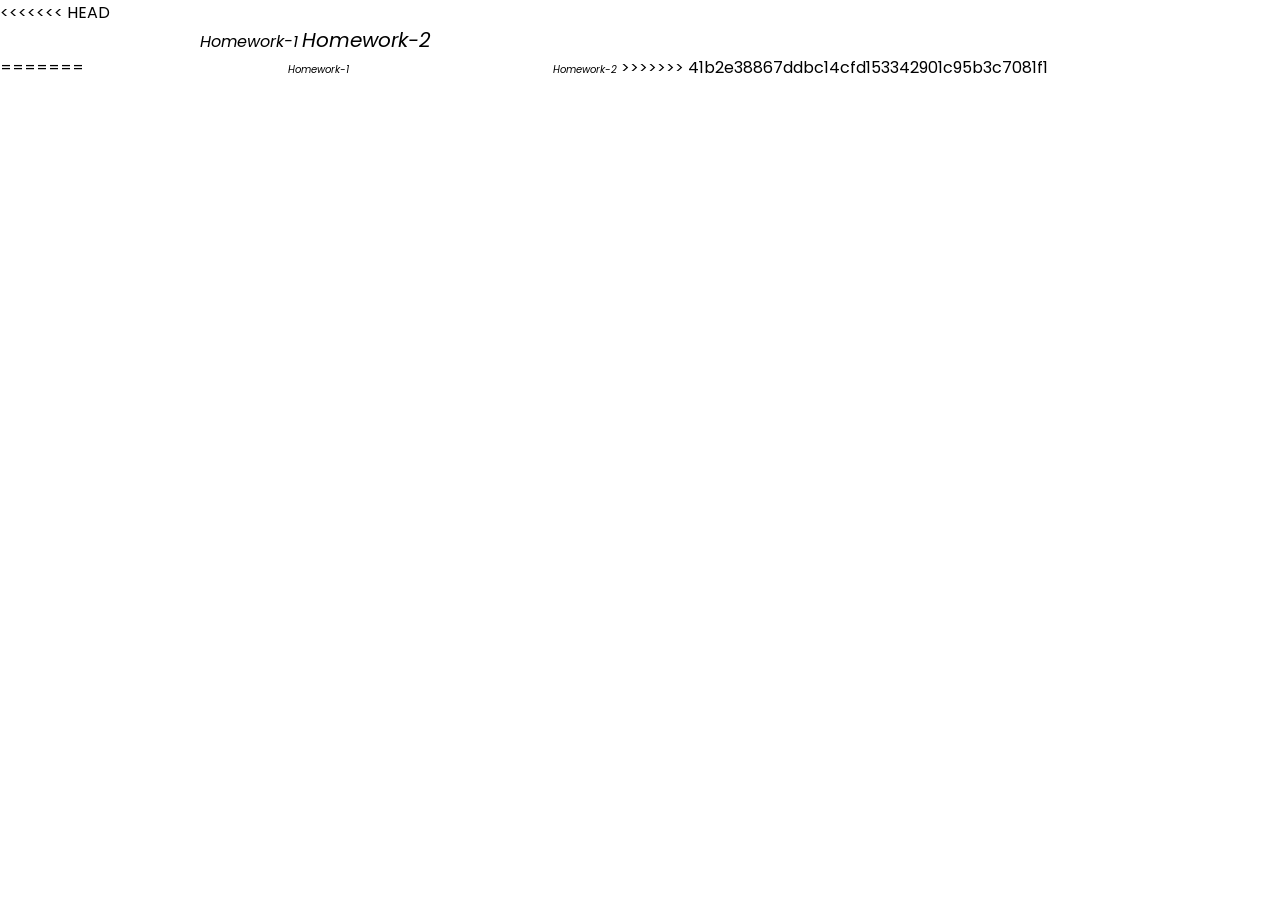
<file: index.html>
<!DOCTYPE html>
<html lang="en">
<head>
    <meta charset="UTF-8">
    <meta name="viewport" content="width=device-width, initial-scale=1.0">
    <title>Document</title>
    <link rel="stylesheet" href="/css/main.css">
    <link rel="preconnect" href="https://fonts.googleapis.com">
<link rel="preconnect" href="https://fonts.gstatic.com" crossorigin>
<link href="https://fonts.googleapis.com/css2?family=Barlow:ital,wght@0,100;0,200;0,300;0,400;0,500;0,600;0,700;0,800;0,900;1,100;1,200;1,300;1,400;1,500;1,600;1,700;1,800;1,900&family=Noto+Color+Emoji&family=Oswald:wght@200..700&family=Poppins:ital,wght@0,100;0,200;0,300;0,400;0,500;0,600;0,700;0,800;0,900;1,100;1,200;1,300;1,400;1,500;1,600;1,700;1,800;1,900&family=Roboto:ital,wght@0,100..900;1,100..900&display=swap" rel="stylesheet">
</head>
<body>

<<<<<<< HEAD
  <div class="a-content">
    <a href="/index-homework.html" class="sayt" style="text-decoration: none; color: inherit; font-size: inherit;">Homework-1</a> 
    <a href="/homework.html" style="text-decoration: none; color: inherit">Homework-2</a>
    </div>
=======
    <a href="/index-homework.html" class="sayt">Homework-1</a> 


  
    <a href="/homework.html" class="sayt">Homework-2</a>
>>>>>>> 41b2e38867ddbc14cfd153342901c95b3c7081f1
</body>

</html>
</file>
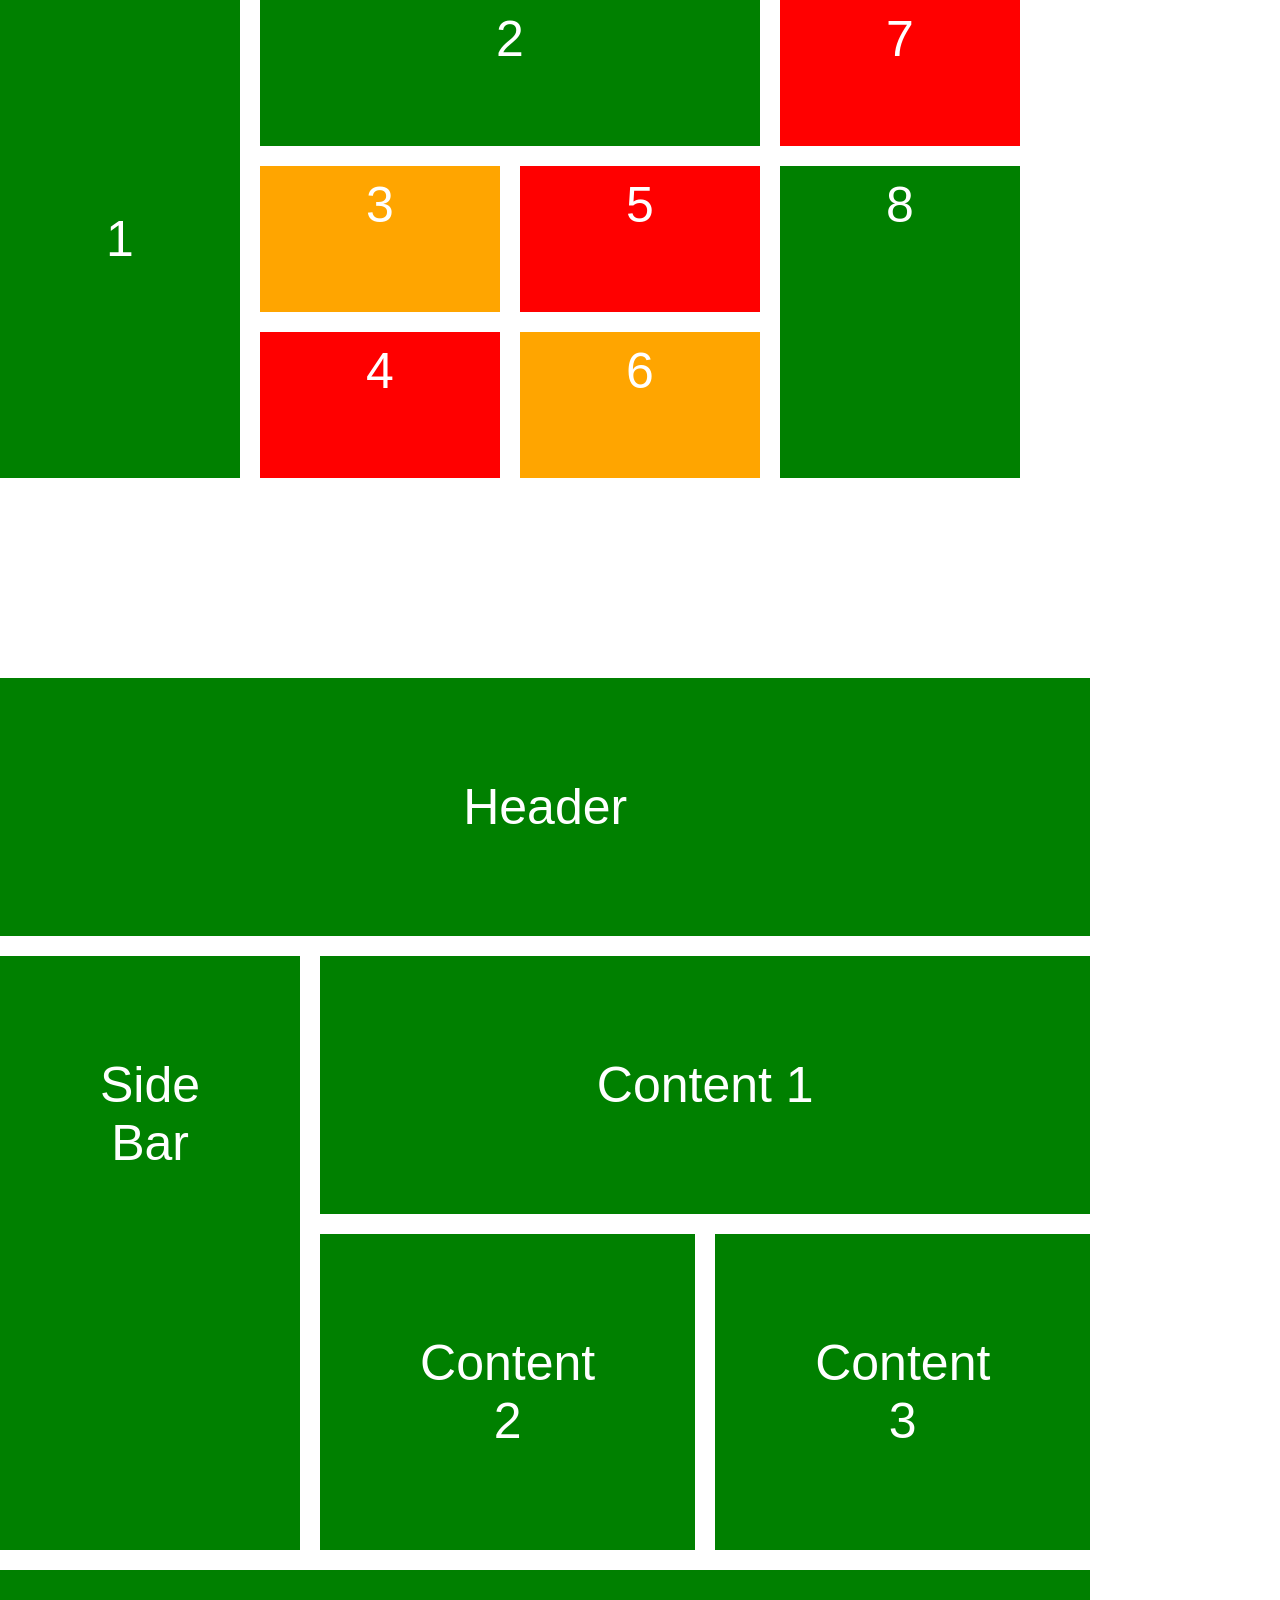
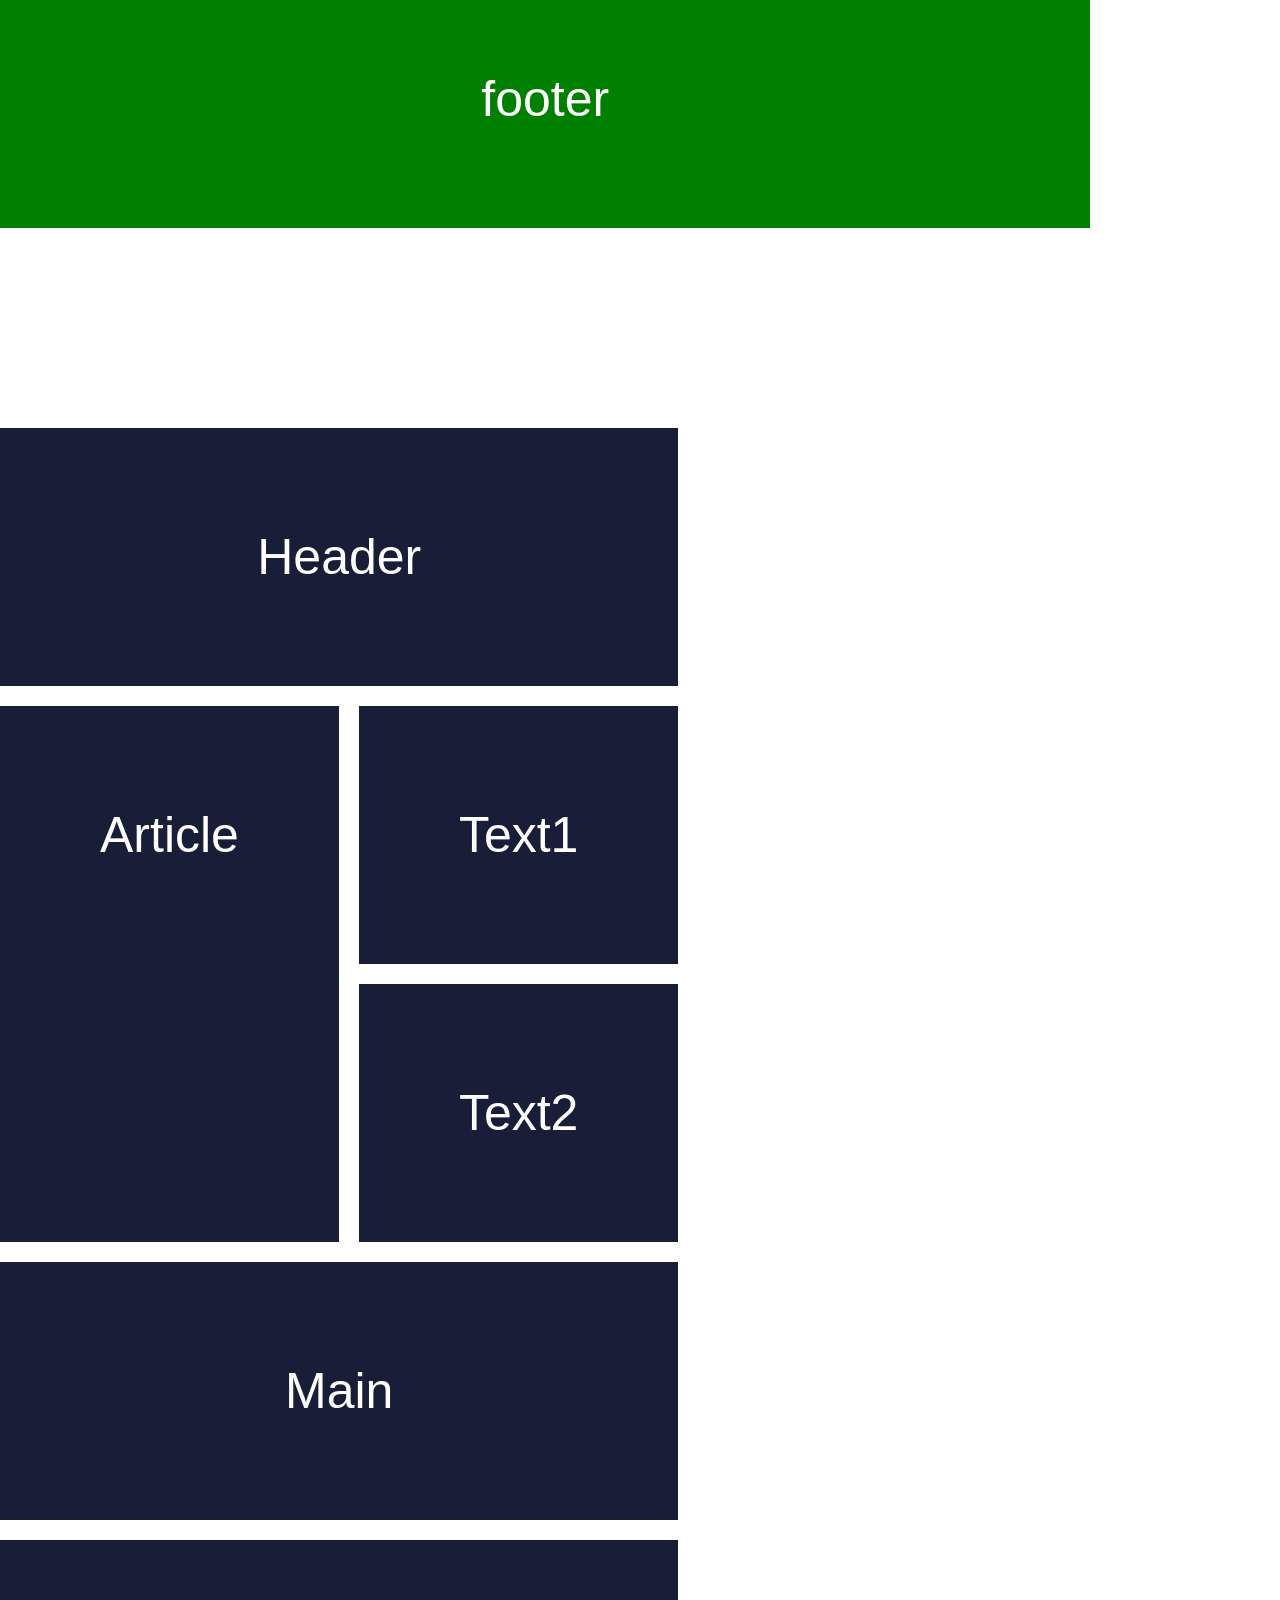
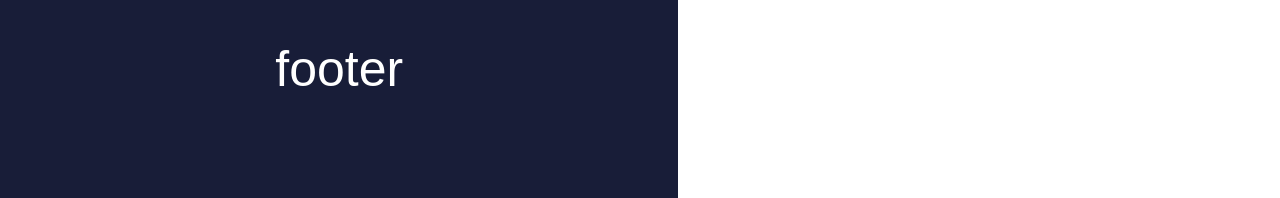
<file: index-homework.html>
<!DOCTYPE html>
<html lang="en">

<head>
    <meta charset="UTF-8">
    <meta name="viewport" content="width=device-width, initial-scale=1.0">
    <title>grid</title>
    <link rel="stylesheet" href="/css/main.css">
</head>

<body>
    <div class="df">
    <ul>
        <li class="box-1">1</li>
        <li class="box-2">2</li>
        <li class="box-3">3</li>
        <li class="box-4">4</li>
        <li class="box-5">5</li>
        <li class="box-6">6</li>
        <li class="box-7">7</li>
        <li class="box-8">8</li>

    </ul>


    <ul style="margin-top: 200px;">
        <li class="box-9">Header</li>
        <li class="box-10">Side Bar</li>
        <li class="box-11">Content 1</li>
        <li class="box-12">Content 2</li>
        <li class="box-13">Content 3</li>
        <li class="box-14">footer</li>
    </ul>
    <ul style="margin-top: 200px;;">
        <li class="box-15">Header</li>
        <li class="box-16">Article</li>
        <li class="box-17">Text1</li>
        <li class="box-18">Text2</li>
        <li class="box-19">Main</li>
        <li class="box-20">footer</li>
       
    </ul>
</div>
</body>

</html>
</file>
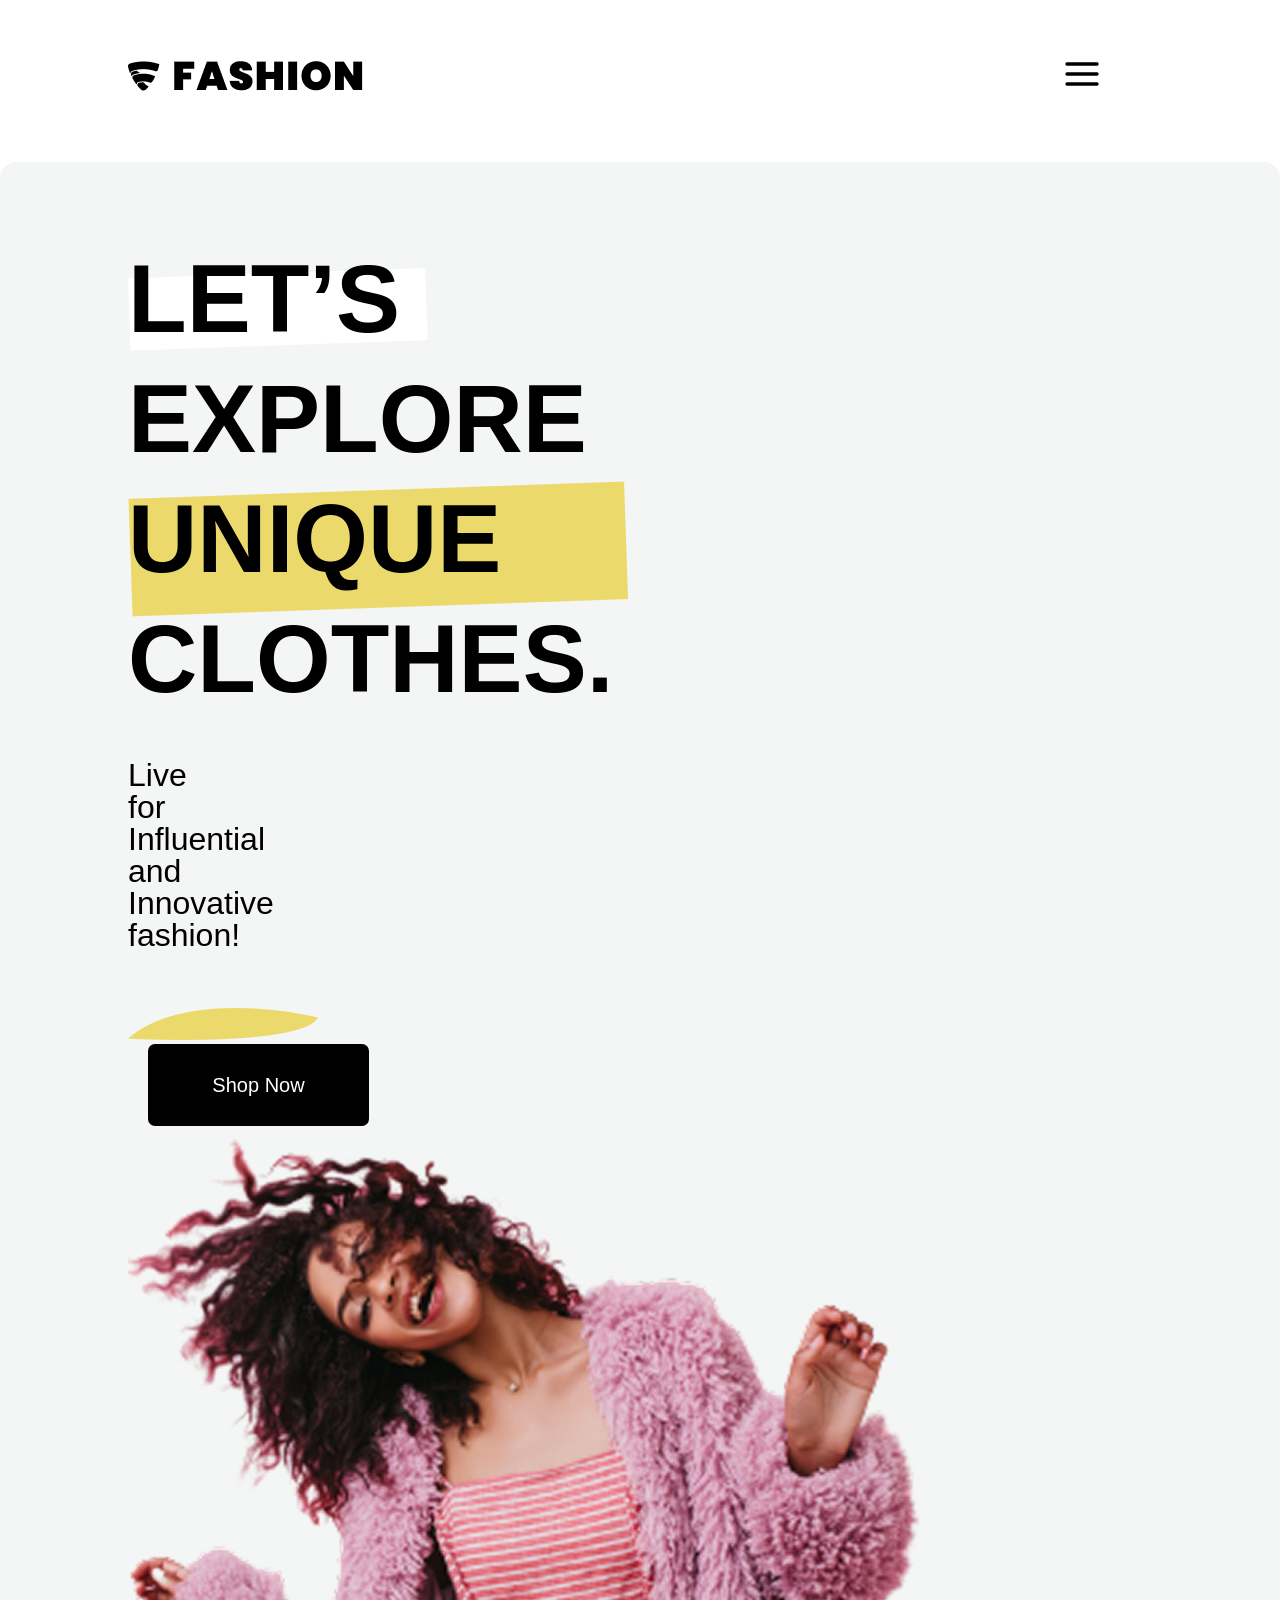
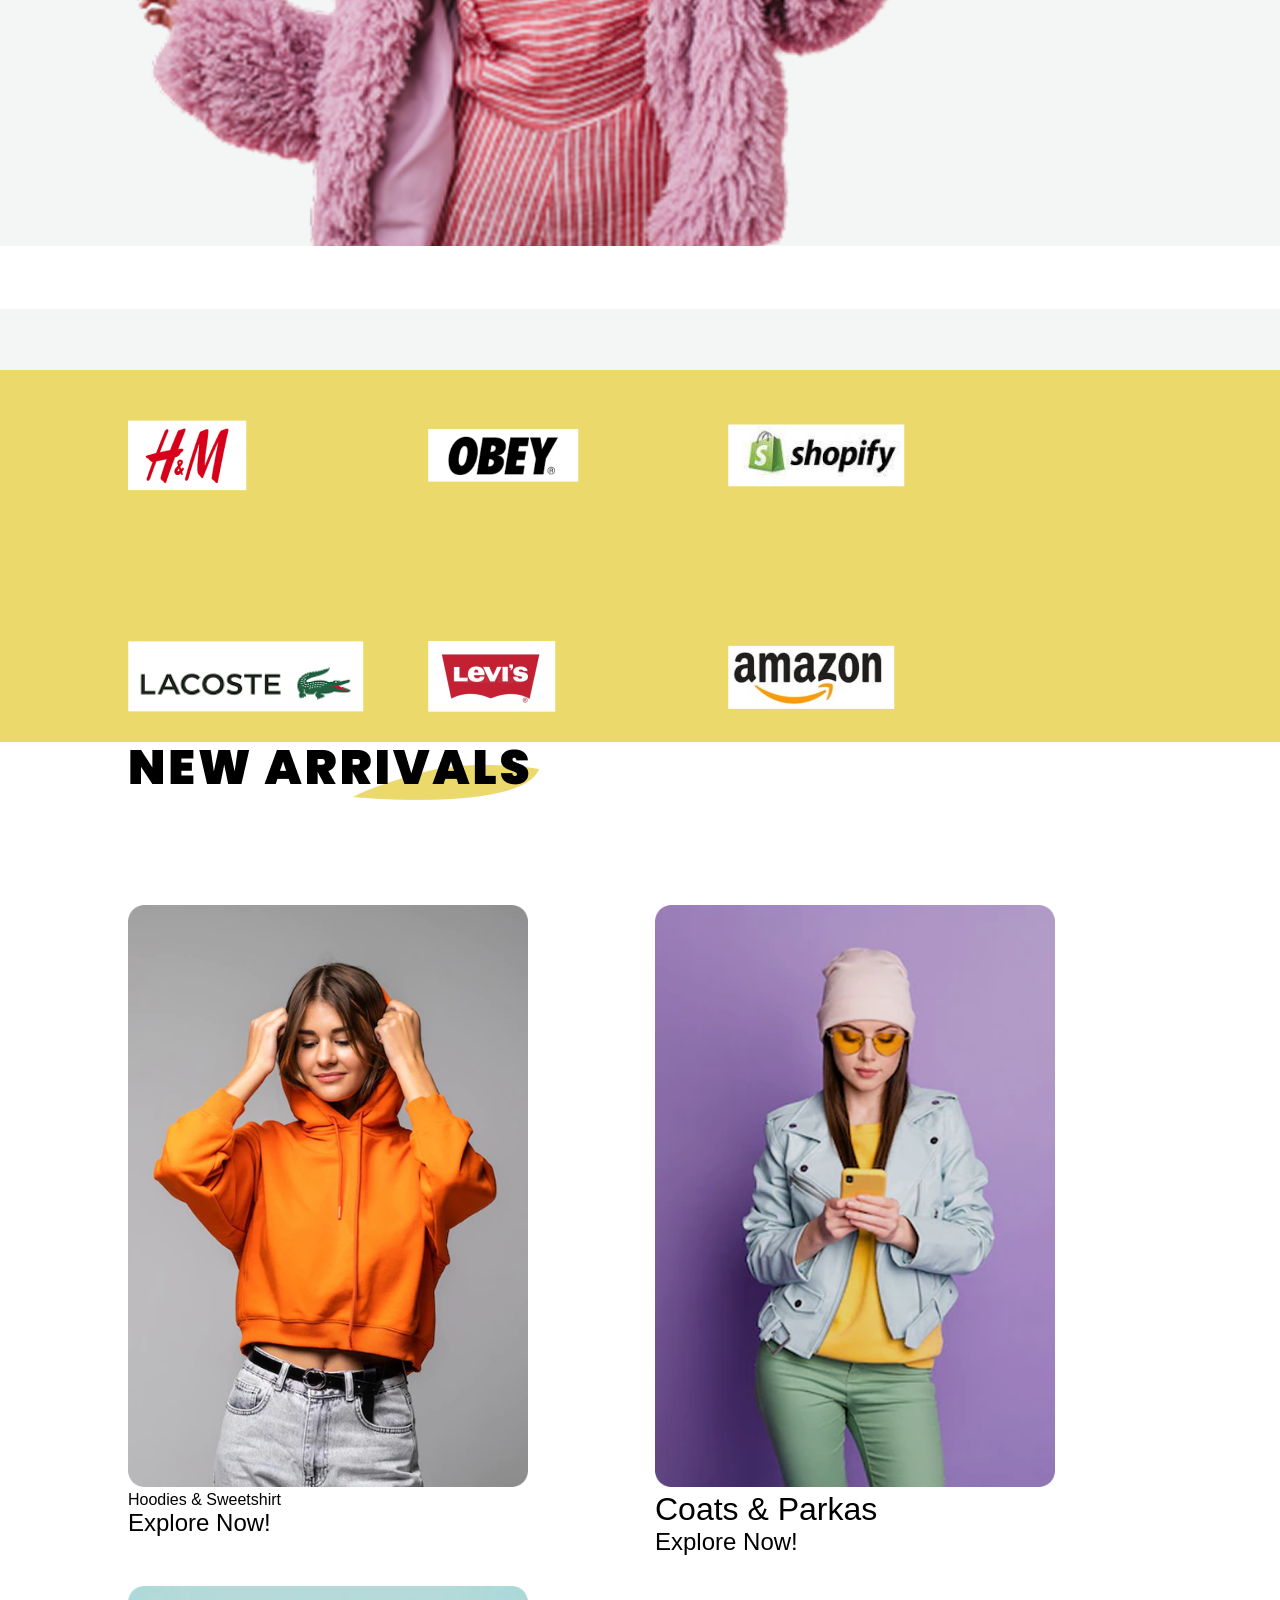
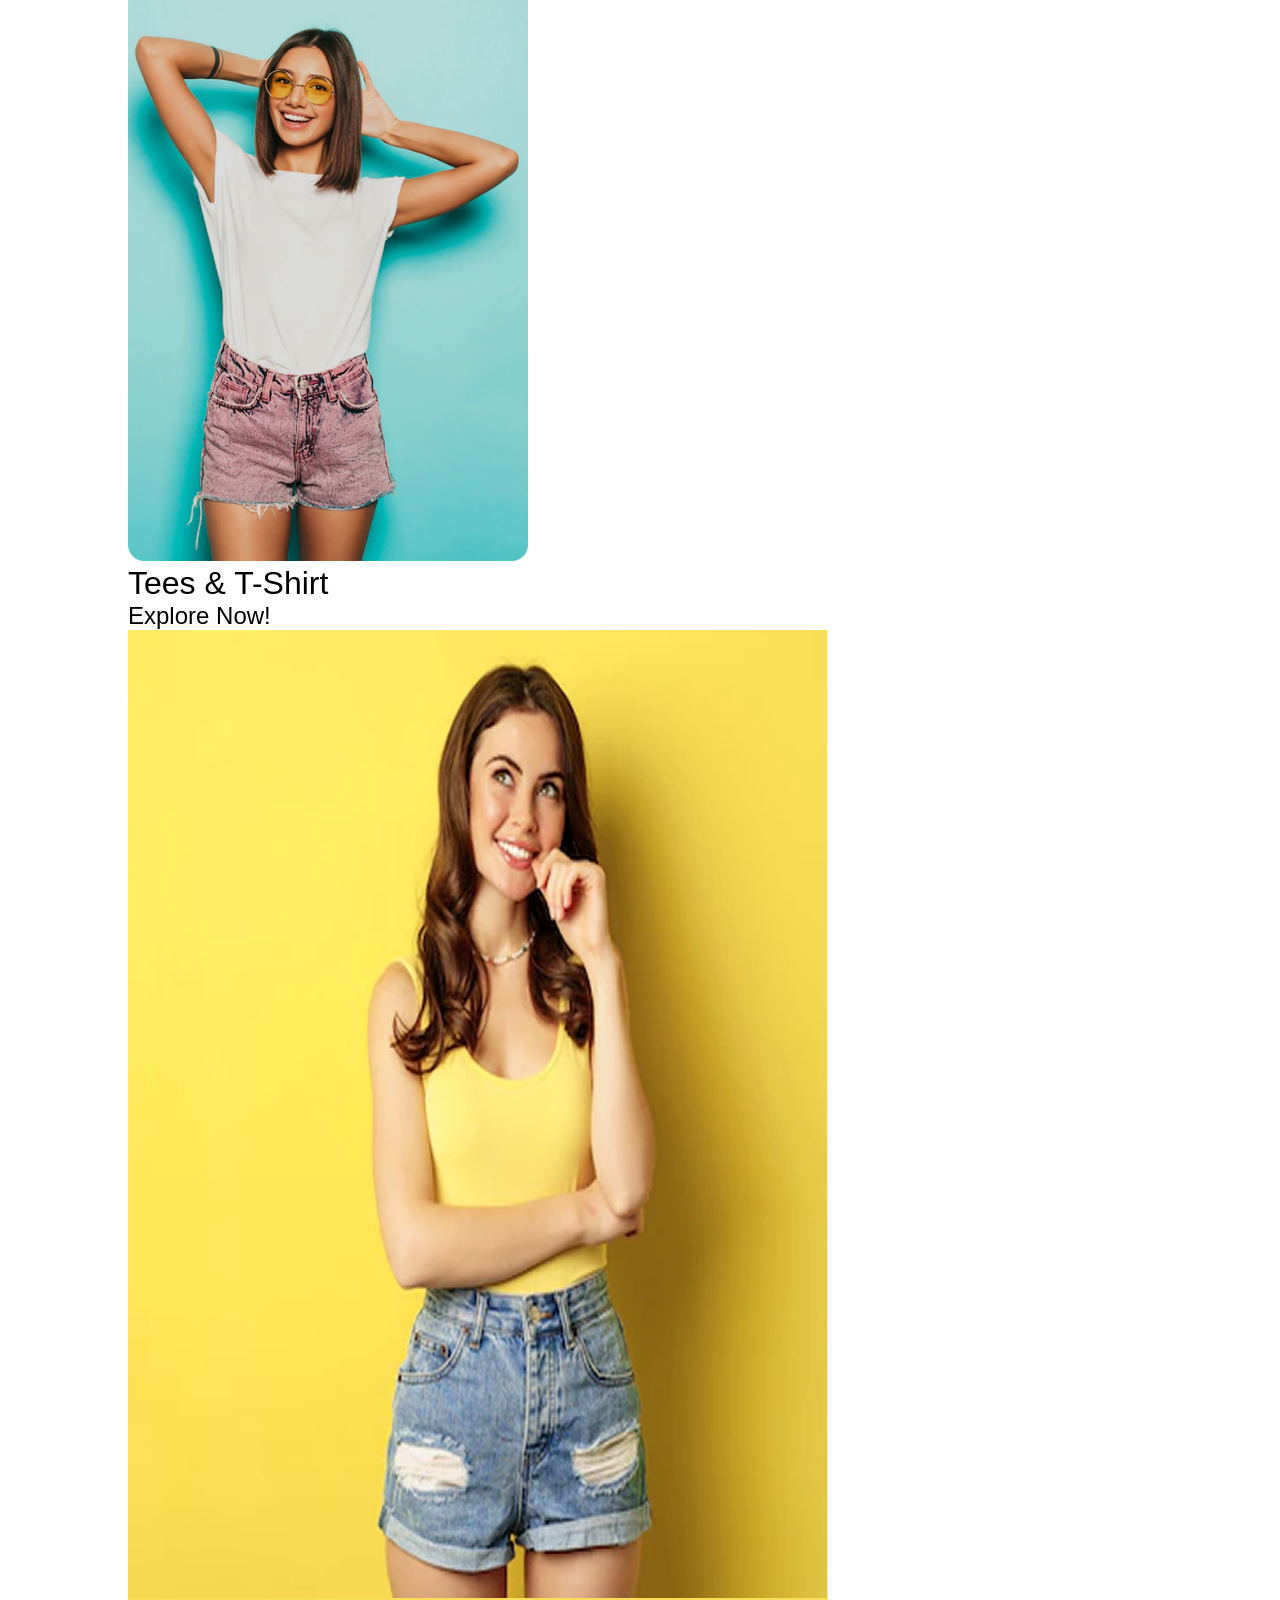
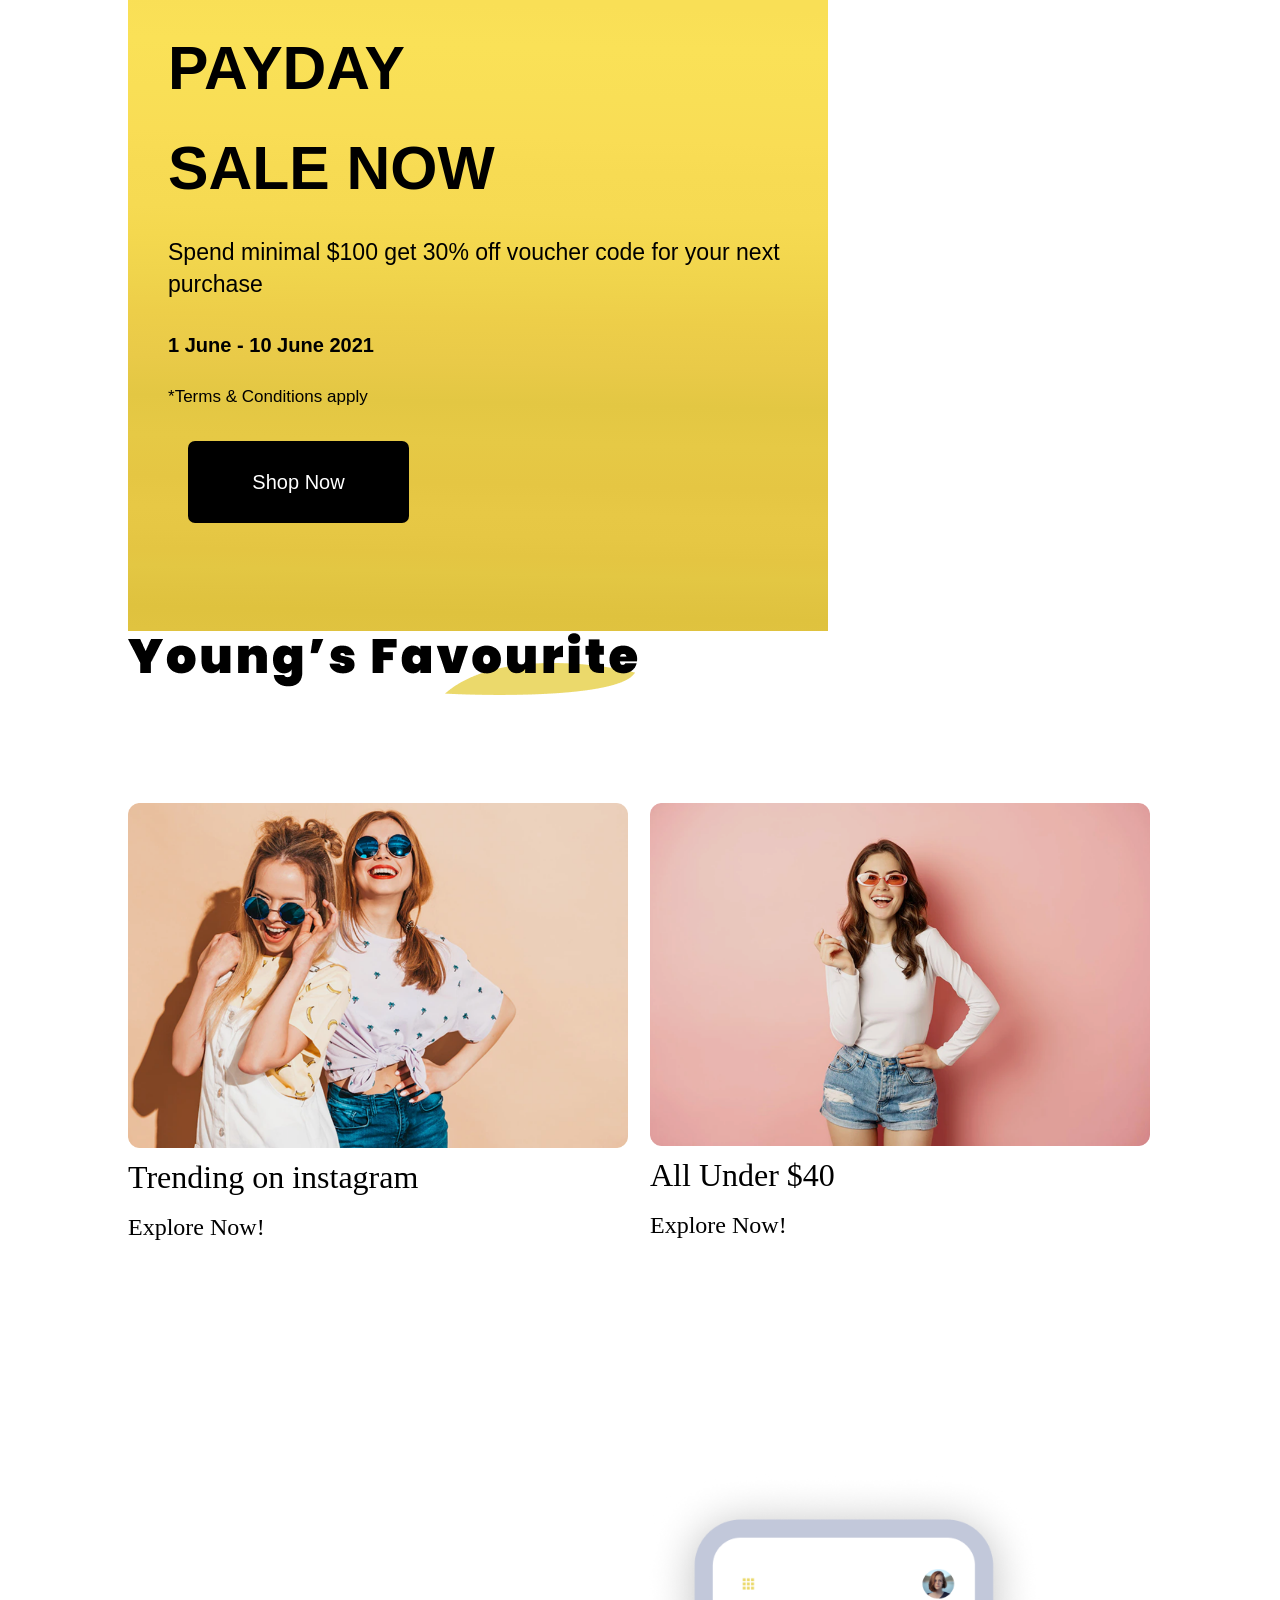
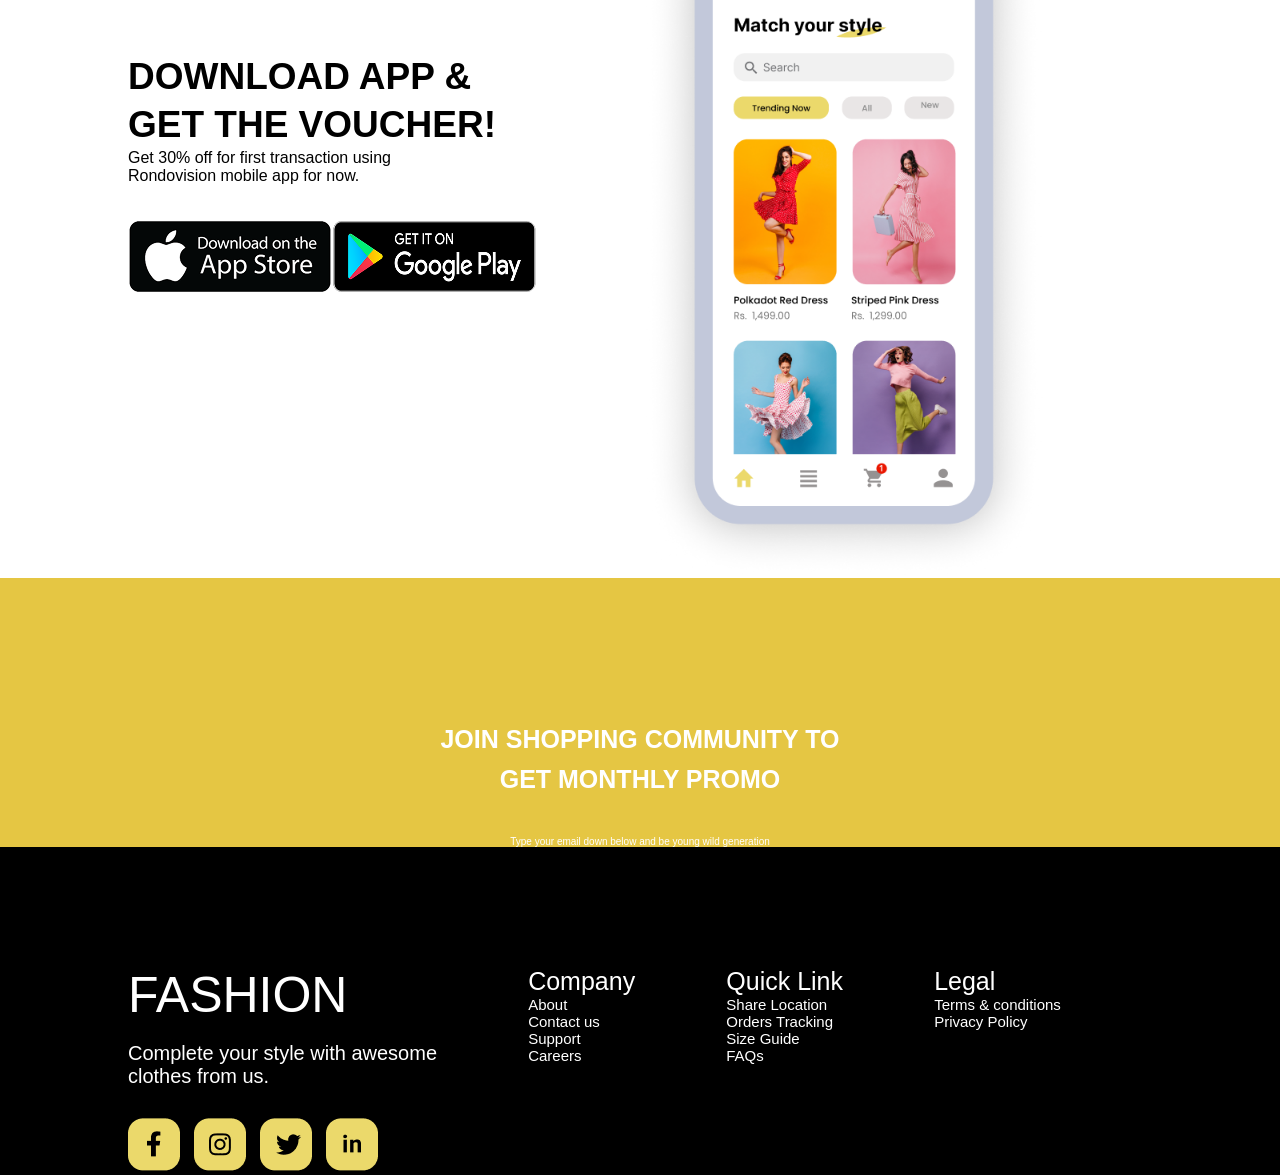
<file: html/homework.html>
<!DOCTYPE html>
<html lang="en">

<head>
    <meta charset="UTF-8">
    <meta name="viewport" content="width=device-width, initial-scale=1.0">
    <title>Document</title>
    <link rel="stylesheet" href="/css/main.css">
</head>

<body>
    <header>
        <div class="container">
            <div class="display">
                <img src="/images/Frame 57.png" alt="" >
                <nav>
                    <ul class="none" style="display: flex; gap: 20px; color: black;">
                        <li><button class="li-1" style="color: black; display: none;">CATALOGUE</button></li>
                        <li><button class="li-2" style="color: black; display: none;">FASHION</button></li>
                        <li><button class="li-3" style="color: black; display: none;">FAVOURITE</button></li>
                        <li><button class="li-4" style="color: black; display: none;">LIFESTYLE</button></li>
                    </ul>
                </nav>
                <button class="btn">SIGN UP</button>
                <div class="menu">
                    <img src="/images/menu (3).svg" alt="Menu Icon" width="40" height="40" class="grid">

                    <div class="menu-content">
                        <div class="menu-item">
                            <a href="#">Home</a>
                            <a href="#" class="poa">About</a>
                            <a href="#" class="pot">Contact</a>
                            <a href="#" class="pot-1">Sign Up</a>

                        </div>
                    </div>
                </div>
            </div>
        </div>
    </header>
    <main>
        <section class="hero">
            <div class="container">
                <div class="card">
                    <div class="text">
                        <p class="fz">LET’S <br>
                            EXPLORE <br>
                            UNIQUE <br>
                            CLOTHES.</p>
                            <p class="small">Live for Influential and Innovative fashion!</p>
                            <div class="Rectangle">
                                <img src="/images/Rectangle 6.png" alt="" class="rel">
                                <img src="/images/Rectangle 3.png" alt="" class="white">
                            </div>
                            <img src="/images/Vector 9.png" alt="" style="padding-top: 57px;">
                            <button class="btn-shop">Shop Now</button>
                           
                    </div>
                     <img src="/images/fun-girl.png" alt="" class="img">
                    </div>

                </div>
                <div class="block"></div>
                <div class="start"><div class="container">
                    <div class="end">
                        <img src="/images/Rectangle 36.png" alt="" class="end-1">
                        <img src="/images/Rectangle 44.png" alt="" class="end-2">
                        <img src="/images/Rectangle 38.png" alt="" class="end-3">
                        <img src="/images/Rectangle 45.png" alt="" class="end-4">
                        <img src="/images/Rectangle 43.png" alt="" class="end-5">
                        <img src="/images/Rectangle 41.png" alt="" class="end-6">
                    </div>
                </div></div>
        </section>
        <section class="middle">
            <div class="container">
                <div class="pop">
                    <img src="/images/Group 78.png" alt="" class="m">
                    <div class="flex">
                        <div class="en-1">
                        <img src="/images/Rectangle 20.png" alt="" class="en" width="400"><p class="f">Hoodies & Sweetshirt</p><span style="font-size: 24px;">Explore Now!</span>
                            </div>
                            <div class="en-2">
                        <img src="/images/Rectangle 21.png" alt="" class="en" width="400"><p style="font-size: 32px;">Coats & Parkas</p><span style="font-size: 24px;">Explore Now!</span>
                        </div>
                        <div class="en-3">
                        <img src="/images/Rectangle 22.png" alt="" class="en" width="400"><p style="font-size: 32px;">Tees & T-Shirt</p><span style="font-size: 24px;">Explore Now!</span>
                        </div>
                    </div>
                </div>
            </div>
        </section>
        <section class="junior">
            <div class="container">
                <div class="grids">
                    <img src="/images/image 12.png" alt="" class="grid-1">
                    <div class="new">
                        <p class="p">PAYDAY <br> SALE  NOW</p><br>
                        <p class="Shop">Spend minimal $100 get 30% off
voucher code for your next purchase</p><br>
<span class="p-2">1 June - 10 June 2021</span><br>
<p class="span-1">*Terms & Conditions apply</p><br>
<button class="btn-shop">Shop Now</button><br><br><br><br><br><br><br>
                    </div>
                </div>
            </div>
        </section>
        <section class="fashion">
            <div class="container">
                <img src="/images/Group 82.png" alt="" class="med">
                <div class="booked">
                    <div class="text">
                        <img src="/images/Rectangle 50.png" alt="" class="meta" width="500"><p class="r">Trending on instagram</p><span class="s">Explore Now!</span>
                    </div>
                    <div class="tech">
                        <img src="/images/Rectangle 49.png" alt="" class="meta" width="500"><p class="r">All Under $40</p><span class="s">Explore Now!</span>
                    </div>
                </div>
            </div>
        </section>
        <section>
            <div class="container">
                <div class="carbox">
                    <div class="textarea">
                        <div class="cool">
                        <p class="w">DOWNLOAD APP & <br>
GET THE VOUCHER!</p>
<p class="ww">Get 30% off for first transaction using <br>
Rondovision mobile app for now.</p><br><br>
<div class="dev">
<img src="/images/Rectangle 55 (1).png" alt="" class="ss">
<img src="/images/Rectangle 18.png" alt="" class="ss">
</div>
</div>
<img src="/images/Mobile app.png" alt="" class="ert">
                    </div>
                </div>
            </div>
        </section>
        <section class="d">
            <div class="container">
                <div class="tetx">
                    <p class="ed">JOIN SHOPPING COMMUNITY TO <br> GET MONTHLY PROMO</p>
                    <p class="st">Type your email down below and be young wild generation</p>
                        <div class="justify">
                            <img src="/images/Rectangle 61.png" alt="" class="id">
                            <div class="gh">
                            <p 
                            class="iddd">Add your email here</p>
                    <button 
                    class="idd">SEND</button>
                    </div>
                    </div> 
                </div>
            </div>
        </section>
    </main>
    <footer> 
        <div class="container">
            <div class="card-d">
                <nav>
                    <ul style="padding-top: 119px;">
                        <li style="color: white;">FASHION</li><br>
                        <li style="font-size: 20px; color: white;">Complete your style with awesome <br> clothes from us.</li>
                        <img src="/images/Frame 18.png" alt="" style="padding-top: 30px;">
                    </ul>
                </nav>
                <nav>
                    <ul style="font-size: 10px; margin-top: 120px;">
                        <li style="font-size: 25px;">Company</li>
                        <li style="font-size: 15px;">About</li>
                        <li style="font-size: 15px;">Contact us</li>
                        <li style="font-size: 15px;">Support</li>
                        <li style="font-size: 15px;">Careers</li>
                    </ul>
                </nav>
                <nav>
                    <ul style="font-size: 10px; margin-top: 120px;">
                        <li style="font-size: 25px;">Quick Link</li>
                        <li style="font-size: 15px;">Share Location</li>
                        <li style="font-size: 15px;">Orders Tracking</li>
                        <li style="font-size: 15px;">Size Guide</li>
                        <li style="font-size: 15px;">FAQs</li>
                    </ul>
                </nav>
                <nav>
                    <ul style="font-size: 10px; margin-top: 120px;">
                        <li style="font-size: 25px;">Legal</li>
                        <li style="font-size: 15px;">Terms & conditions</li>
                        <li style="font-size: 15px;">Privacy Policy</li>
      
                    </ul>
                </nav>
                
            </div>
        </div>
    </footer>
</body>

</html>
</file>
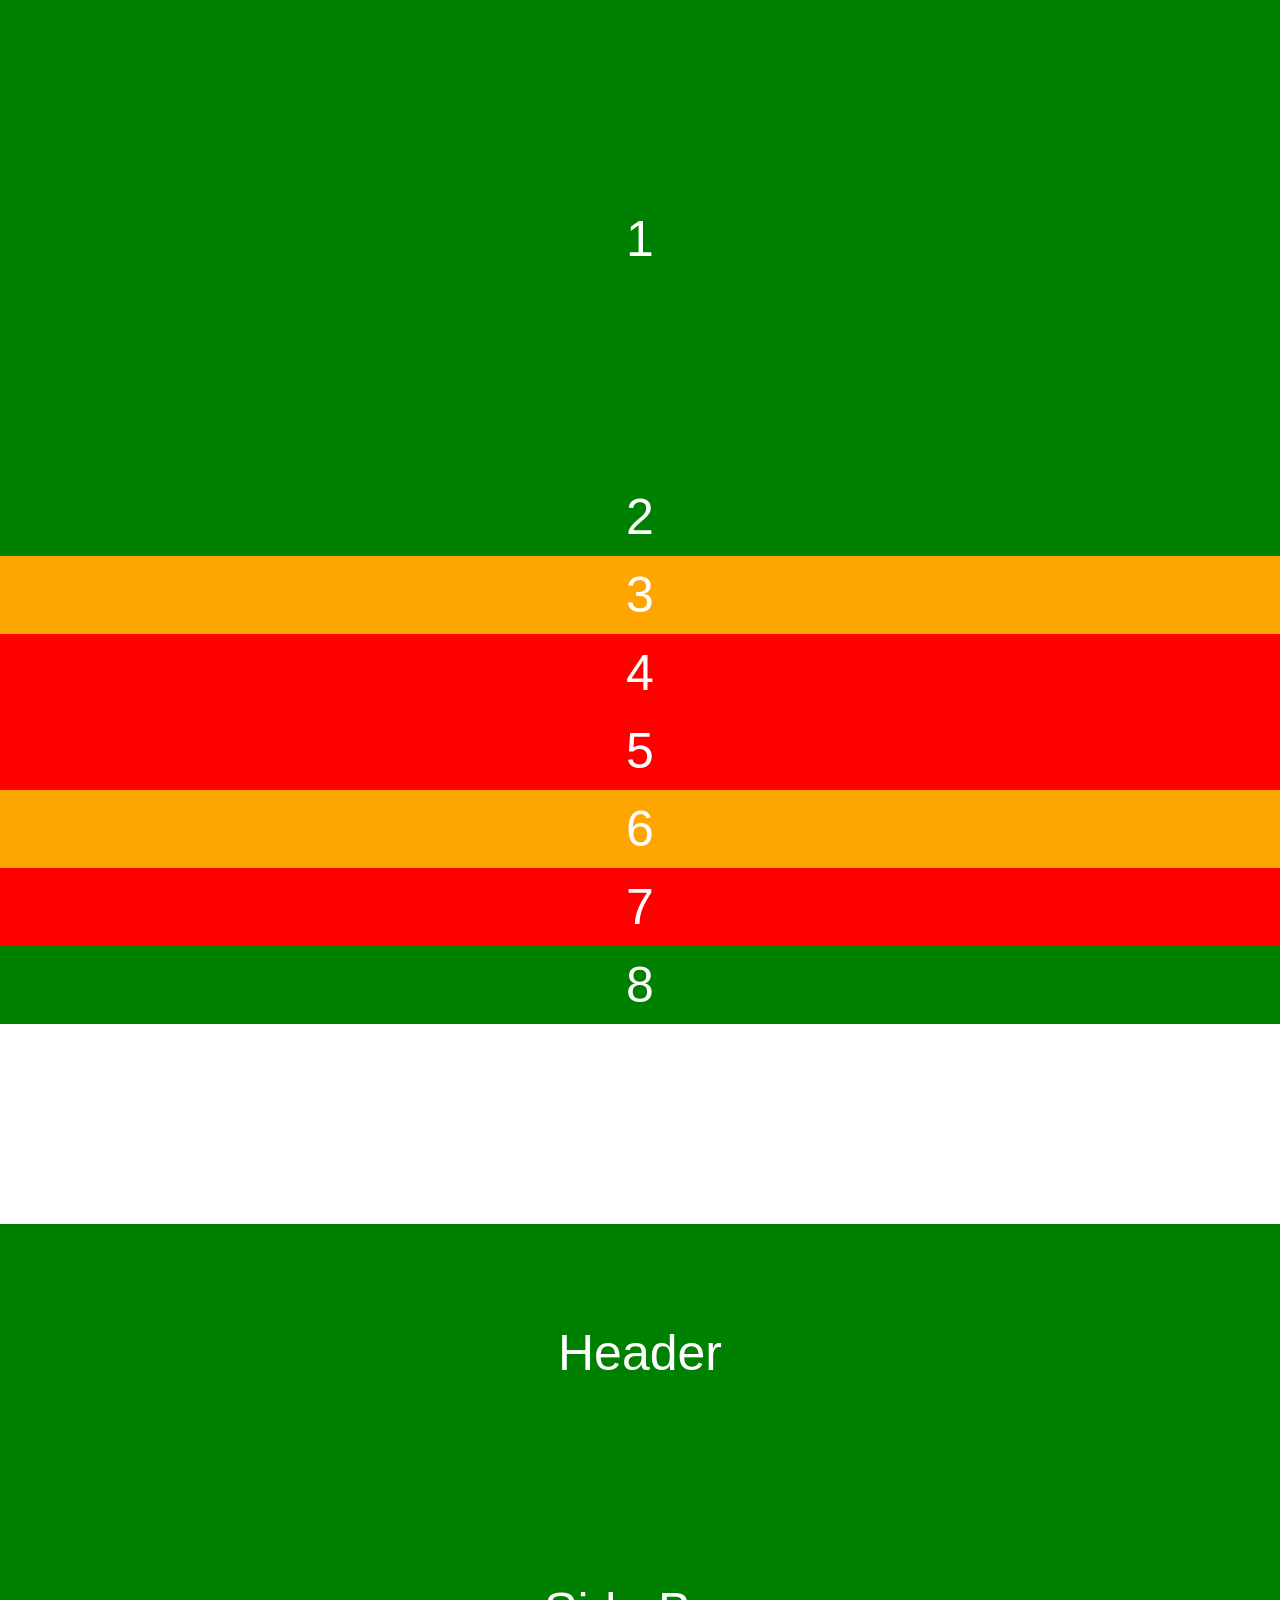
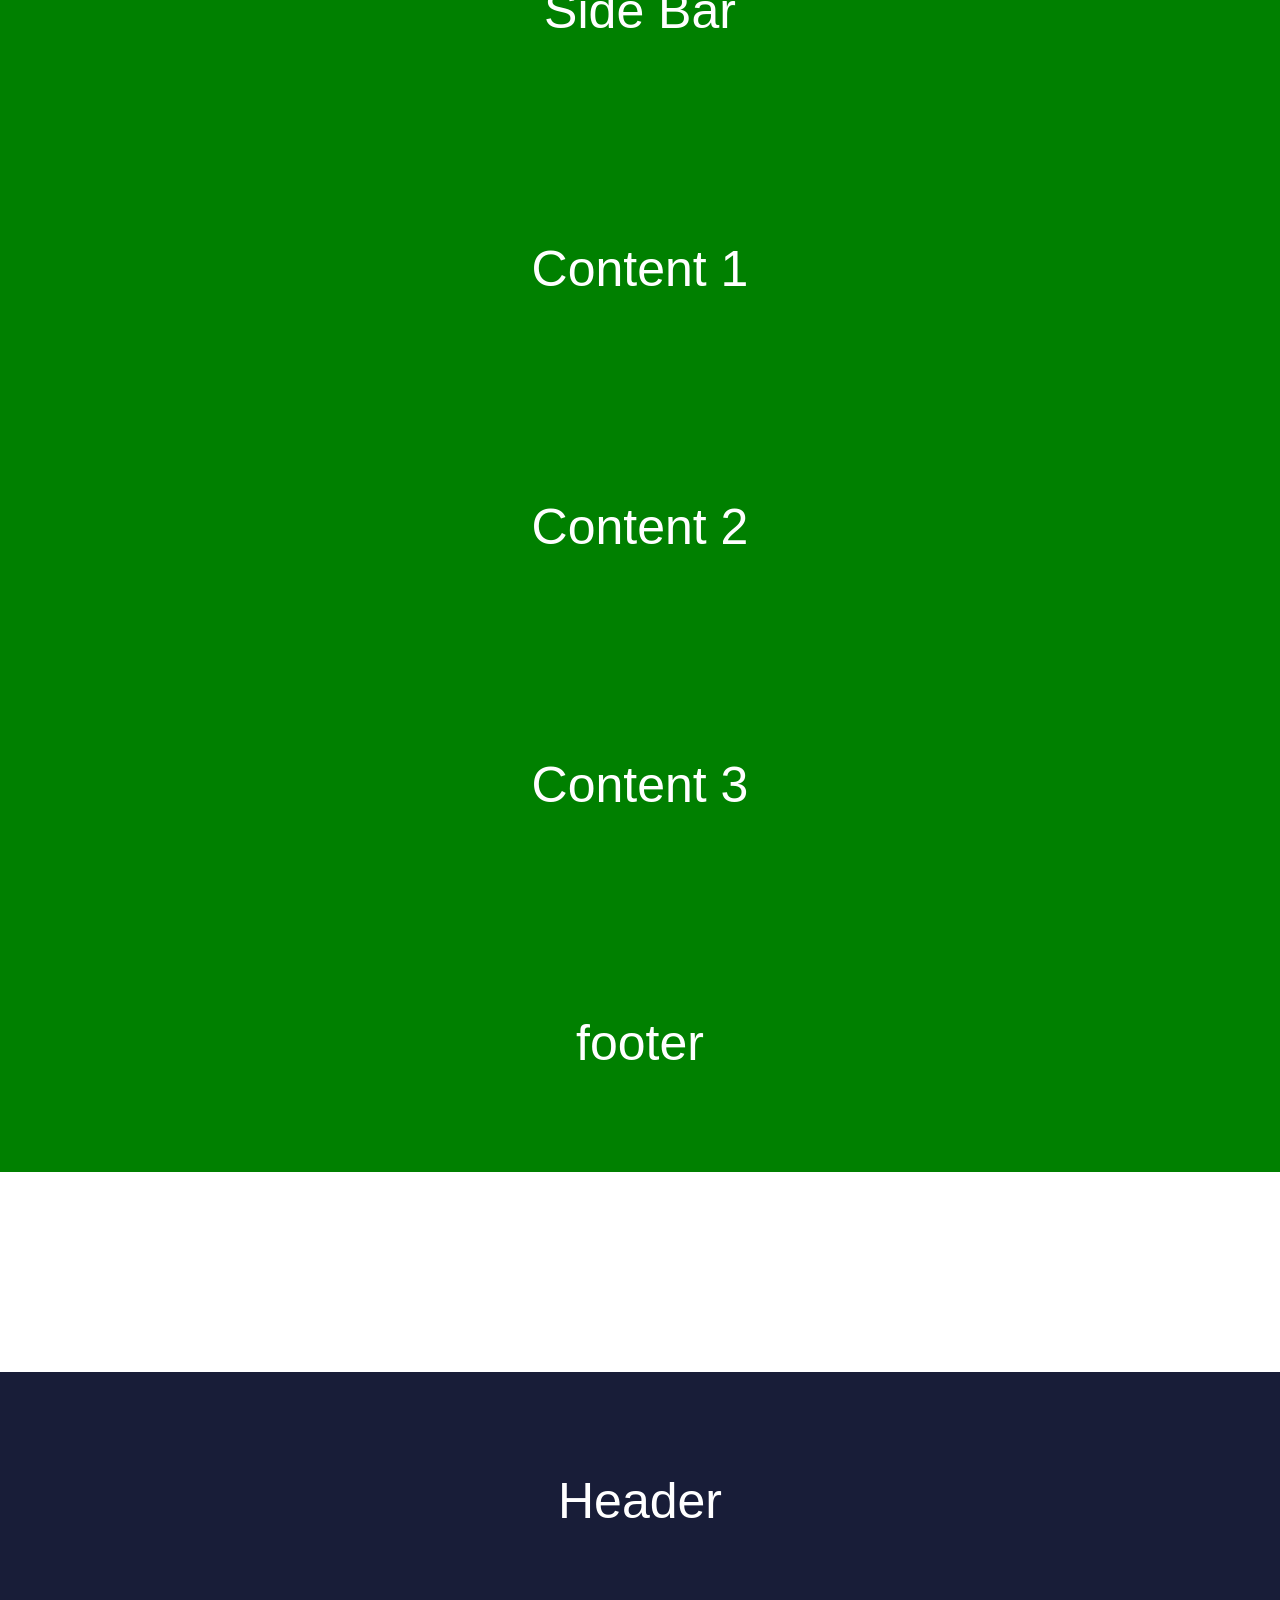
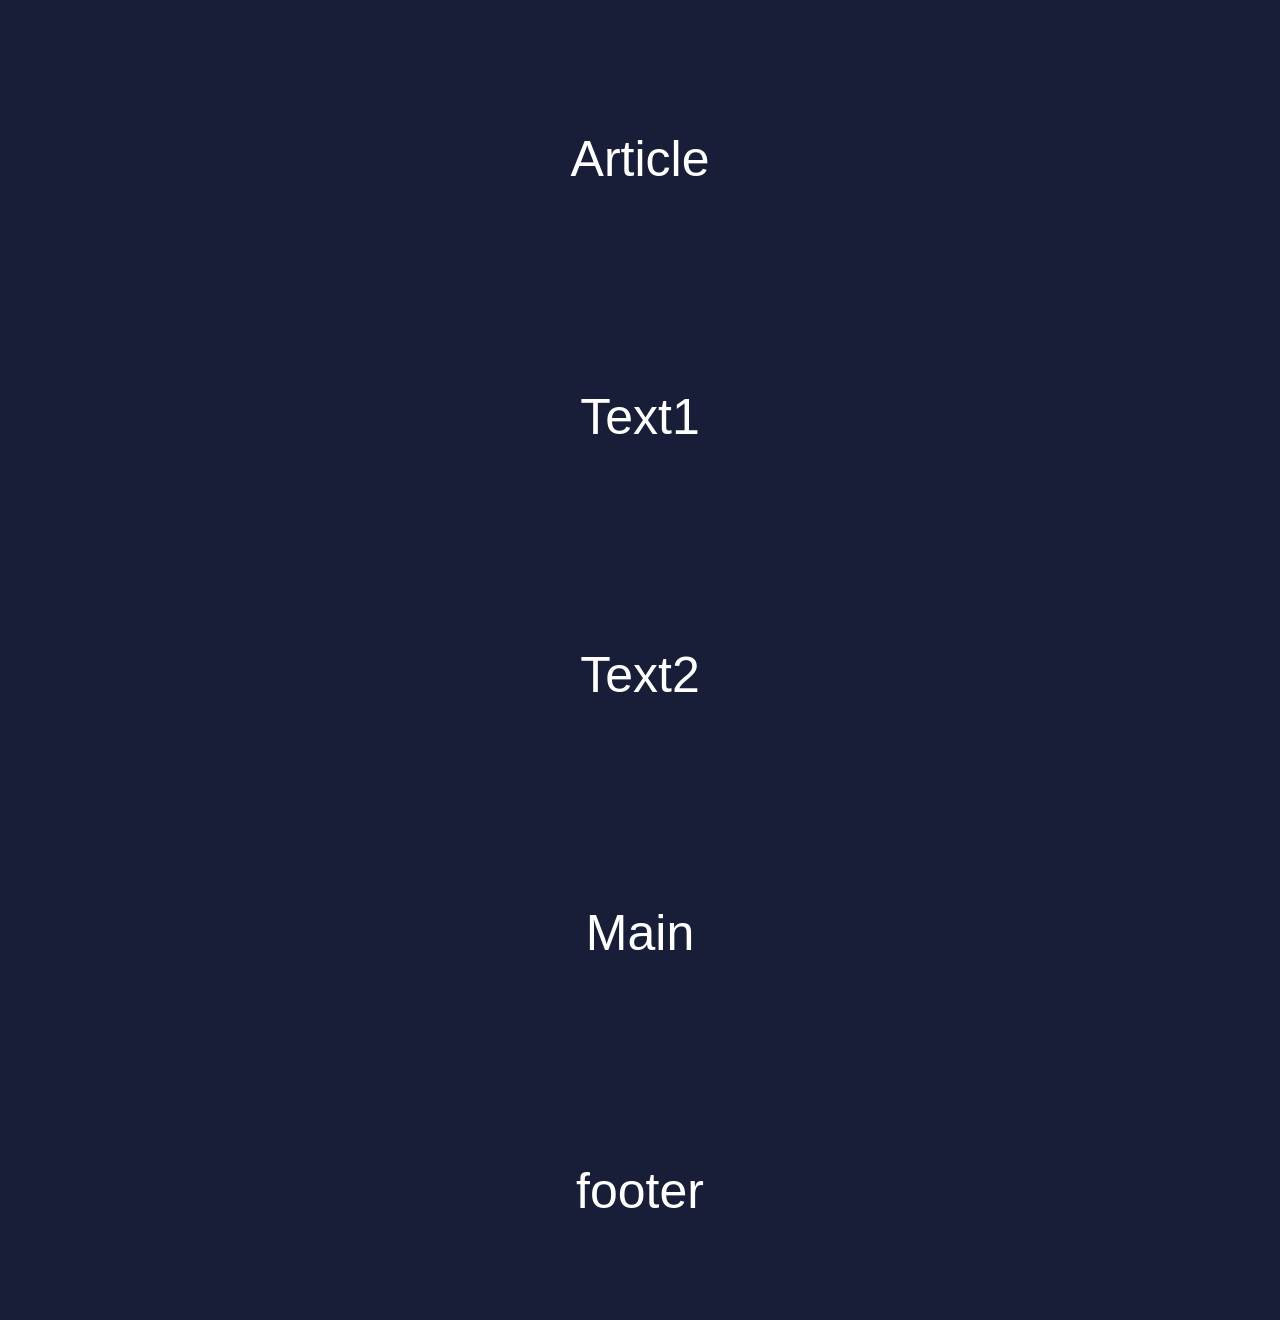
<file: html/index-homework.html>
<!DOCTYPE html>
<html lang="en">

<head>
    <meta charset="UTF-8">
    <meta name="viewport" content="width=device-width, initial-scale=1.0">
    <title>Document</title>
    <link rel="stylesheet" href="/css/main.css">
</head>

<body>
    <ul>
        <li class="box-1">1</li>
        <li class="box-2">2</li>
        <li class="box-3">3</li>
        <li class="box-4">4</li>
        <li class="box-5">5</li>
        <li class="box-6">6</li>
        <li class="box-7">7</li>
        <li class="box-8">8</li>

    </ul>


    <ul style="margin-top: 200px;">
        <li class="box-9">Header</li>
        <li class="box-10">Side Bar</li>
        <li class="box-11">Content 1</li>
        <li class="box-12">Content 2</li>
        <li class="box-13">Content 3</li>
        <li class="box-14">footer</li>
    </ul>
    <ul style="margin-top: 200px;;">
        <li class="box-15">Header</li>
        <li class="box-16">Article</li>
        <li class="box-17">Text1</li>
        <li class="box-18">Text2</li>
        <li class="box-19">Main</li>
        <li class="box-20">footer</li>
       
    </ul>

</body>

</html>
</file>
<file: css/main.css>
*{margin:0;padding:0;box-sizing:border-box;font-family:"Poppins",sans-serif}.df ul{display:grid;gap:20px;grid-template-columns:repeat(5, 1fr)}@media(min-width: 768px)and (max-width: 1024px){.df ul{grid-template-columns:repeat(3, 1fr)}}@media(max-width: 767px){.df ul{grid-template-columns:repeat(2, 1fr)}}.box-1{background-color:green;text-align:center;grid-row:1/4;grid-column:1/2;padding:210px 0}li{list-style-type:none;color:#fff}.box-2{padding:10px 20px;text-align:center;background-color:green;grid-column:2/4}.box-3{padding:10px 20px;text-align:center;background-color:orange;grid-column:2/3}.box-4{padding:10px 20px;text-align:center;background-color:red;grid-column:2/3;grid-row:3/4}.box-5{padding:10px 20px;text-align:center;background-color:red}.box-6{padding:10px 20px;text-align:center;background-color:orange;grid-row:3/4}.box-7{padding:10px 20px;text-align:center;background-color:red;grid-row:1/2;grid-column:4/5}.box-8{padding:10px 20px;text-align:center;background-color:green;grid-row:2/4;grid-column:4/5}.box-9{padding:100px;text-align:center;background-color:green;grid-row:1/2;grid-column:1/4}.box-10{padding:100px;text-align:center;background-color:green;grid-row:2/4;grid-column:1/2}.box-11{padding:100px;text-align:center;background-color:green;grid-row:2/3;grid-column:2/4}.box-12{padding:100px;text-align:center;background-color:green;grid-row:3/4;grid-column:2/3}.box-13{padding:100px;text-align:center;background-color:green;grid-row:3/4;grid-column:3/4}.box-14{padding:100px;text-align:center;background-color:green;grid-row:4/5;grid-column:1/4}li{color:#fff;font-size:50px}.box-15{padding:100px;text-align:center;background-color:#181d38;grid-row:1/2;grid-column:1/3}.box-16{padding:100px;text-align:center;background-color:#181d38;grid-row:2/4;grid-column:1/2}.box-17{padding:100px;text-align:center;background-color:#181d38;grid-row:2/3;grid-column:2/3}.box-18{padding:100px;text-align:center;background-color:#181d38;grid-row:3/4;grid-column:2/3}.box-19{padding:100px;text-align:center;background-color:#181d38;grid-row:4/6;grid-column:1/3}.box-20{padding:100px;text-align:center;background-color:#181d38;grid-row:6/7;grid-column:1/3}.sayt{color:#000;text-decoration:none;text-align:center;font-size:10px;margin-left:200px;margin-top:200px}.display{display:grid;grid-template-columns:repeat(2, 1fr) 90px;justify-content:space-between;align-items:center;margin-top:46px}li{list-style-type:none;color:#fff}.btn{height:32px;background-color:#000;color:#fff;border:none;border-radius:7px}.container{width:80%;max-width:1280px;margin:0 auto}.li-1{font-weight:500;font-style:Medium;font-size:22px;line-height:100%;letter-spacing:1%}.li-2{font-weight:500;font-style:Medium;font-size:22px;line-height:100%;letter-spacing:1%}.li-3{font-weight:500;font-style:Medium;font-size:22px;line-height:100%;letter-spacing:1%}.li-4{font-weight:500;font-style:Medium;font-size:22px;line-height:100%;letter-spacing:1%}.menu{position:relative}.menu-content{display:none;background-color:#121213;padding:10px 16px;border-radius:8px;width:120px;height:220px;color:#fff;position:absolute;right:10px;top:-160px}.menu:hover .menu-content{display:block;margin-top:200px}.menu-content a{display:block;text-decoration:none;color:#fff;text-align:center;padding-top:20px}.menu-content a:hover{color:#aaa}.none{display:flex}@media(max-width: 1568px){.none,.btn{display:none}}@media(min-width: 1568px){.grid{display:none}.none{color:#fff;display:none}}.menu:hover .menu-content{display:block;margin-top:200px}@media(max-width: 552px){.pot-1{display:none;position:absolute;bottom:1000px;left:0}.display{display:grid;grid-template-columns:20px}.display li{display:none}.menu-item{display:block}.menu-item a{margin-left:15px;position:absolute;bottom:15px;left:2px}.menu-item .poa{position:absolute;bottom:15px;left:121px}.menu-item .pot{position:absolute;bottom:15px;left:54px}.menu-item .pot-1{position:absolute;bottom:15px;left:174px;display:none}.menu-content{display:block;background-color:#121213;padding:10px 16px;border-radius:8px;width:200px;height:40px;display:block;margin-right:20px;position:relative;color:#fff;position:absolute;right:-240px;top:-194px}}.hero{background-color:#f4f6f5;border:none;border-radius:16px}.fz{font-weight:900;font-style:#000;font-size:96px;line-height:120px;letter-spacing:0%;padding-top:77px}.small{font-weight:400;font-style:Regular;font-size:32px;line-height:100%;letter-spacing:-5%;padding-top:40px}.btn-shop{background-color:#000;color:#fff;border:none;border-radius:7px;margin-left:20px;width:221px;height:82px;font-weight:500;font-style:Medium;font-size:20px;line-height:100%;letter-spacing:-5%}.card{display:flex}@media(max-width: 1737px){.card{display:grid;grid-template-columns:80px}.btn-shop{background-color:#000;color:#fff;border:none;border-radius:7px;margin-left:20px;width:221px;height:82px;font-weight:500;font-style:Medium;font-size:20px;line-height:100%;letter-spacing:-5%}.img{width:800px}}@media(max-width: 906px){.card{display:grid;grid-template-columns:80px}.btn-shop{background-color:#000;color:#fff;border:none;border-radius:7px;margin-left:20px;width:221px;height:82px;font-weight:500;font-style:Medium;font-size:20px;line-height:100%;letter-spacing:-5%;font-size:15px}.img{width:500px}.fz{font-weight:900;font-style:#000;font-size:60px;line-height:120px;letter-spacing:0%;padding-top:77px}}@media(max-width: 580px){.card{display:grid;grid-template-columns:80px}.btn-shop{background-color:#000;color:#fff;border:none;border-radius:7px;margin-left:20px;width:221px;height:82px;font-weight:500;font-style:Medium;font-size:20px;line-height:100%;letter-spacing:-5%;width:120px;height:40px}.img{width:300px}.fz{font-weight:900;font-style:#000;font-size:40px;line-height:50px;letter-spacing:0%;padding-top:77px}}@media(max-width: 496px){.card{display:grid;grid-template-columns:80px}.btn-shop{background-color:#000;color:#fff;border:none;border-radius:7px;margin-left:20px;width:221px;height:82px;font-weight:500;font-style:Medium;font-size:20px;line-height:100%;letter-spacing:-5%;width:120px;height:40px}.img{width:180px}.fz{font-weight:900;font-style:#000;font-size:40px;line-height:50px;letter-spacing:0%;padding-top:77px}}.hero{margin-top:56px}.Rectangle{position:relative}.rel{position:absolute;top:-350px;left:0px}.fz{position:relative;z-index:1}.white{position:absolute;bottom:460px;left:0px}@media(max-width: 1739px){.rel{position:absolute;top:-470px;left:0px}.white{position:absolute;bottom:600px;left:0px;width:300px}}@media(max-width: 600px){.rel{position:absolute;top:-450px;left:0px;width:300px}}@media(max-width: 600px){.rel{position:absolute;top:-350px;left:0px;width:300px}.white{position:absolute;bottom:370px;left:0px;width:300px}}@media(max-width: 600px){.rel{position:absolute;top:-330px;left:0px;width:200px}.white{position:absolute;bottom:380px;left:0px;width:200px}}.none{display:none}.start{background-color:#ebd96b;height:186px}.block{background-color:#fff;height:63px}.end{margin-top:61px;display:grid;grid-template-columns:repeat(6, 200px);gap:100px;align-items:center}.end-1{margin-top:50px}.end-2{margin-top:50px}.end-3{margin-top:50px}.end-4{margin-top:50px}.end-5{margin-top:50px}.end-6{margin-top:50px}@media(max-width: 2092px){.end{margin-top:61px;display:grid;grid-template-columns:repeat(3, 200px);gap:100px;align-items:center}.start{background-color:#ebd96b;height:372px}}@media(max-width: 899px){.end{margin-top:61px;display:grid;grid-template-columns:repeat(2, 200px);gap:100px;align-items:center}.start{background-color:#ebd96b;height:558px}}@media(max-width: 899px){.end{margin-top:61px;display:grid;grid-template-columns:repeat(1, 200px);gap:100px;align-items:center}.start{background-color:#ebd96b;height:1244px}.m{width:200px}.en{width:270px}}.flex{display:grid;grid-template-columns:repeat(3, auto);gap:20px;margin-top:101px}@media(max-width: 1394px){.flex{display:grid;grid-template-columns:repeat(2, auto);gap:30px;margin-top:101px}}@media(max-width: 969px){.flex{display:grid;grid-template-columns:repeat(1, auto);gap:30px;margin-top:101px;font-size:2px}}@media(max-width: 400px){.f{font-size:28px}}.grid-1{width:991.4248046875px;height:968px}.p{font-weight:900;font-style:#000;font-size:111.61px;line-height:137.19px;letter-spacing:0%}.grids{display:grid;grid-template-columns:auto auto}@media(max-width: 2692px){.grid-1{width:700px}.p{font-weight:900;font-style:#000;font-size:60.61px;line-height:100.19px;letter-spacing:0%}.Shop{font-weight:500;font-style:Medium;font-size:27.04px;line-height:52.32px;letter-spacing:-2%}.p-2{font-weight:700;font-style:Bold;font-size:2.04px;line-height:52.32px;letter-spacing:2%}.new{width:700px}}.Shop{font-weight:500;font-style:Medium;font-size:23.04px;line-height:32.32px;letter-spacing:-2%}.p-2{font-weight:700;font-style:Bold;font-size:20.04px;line-height:52.32px;letter-spacing:2%}.span-1{font-weight:400;font-style:Regular;font-size:17.04px;line-height:52.32px;letter-spacing:-2%}@media(max-width: 1556px){.grids{display:grid;grid-template-columns:auto}}.new{padding-top:20px;padding-left:40px;width:700px;background:linear-gradient(1.32deg, #E0C340 0.13%, #DFC23E 3.97%, #E1C441 7.2%, #E3C743 10.13%, #E4C542 12.98%, #E6C744 15.99%, #E7C845 19.52%, #E5C643 23.96%, #E6C945 30.43%, #E3C743 36.49%, #E9CA48 42.49%, #EDCE49 49.35%, #F0D44C 55.42%, #F4D84F 61.43%, #F6DA52 65.74%, #F7DB53 72.23%, #F9DD55 77.43%, #F9DF56 83.84%, #FAE157 91.52%, #F9DF56 97.87%)}@media(max-width: 790px){.new{width:500px}.grid-1{width:500px;height:500px}}@media(max-width: 560px){.new{width:400px}.grid-1{width:400px;height:500px}}@media(max-width: 464px){.new{width:280px}.grid-1{width:280px;height:400px}.p{font-weight:900;font-style:#000;font-size:44.61px;line-height:60.19px;letter-spacing:0%}}.meta{margin-top:104px}.r{font-family:Poppins;font-weight:500;font-style:Medium;font-size:32px;line-height:50px;letter-spacing:-4%}.s{font-family:Poppins;font-weight:500;font-style:Medium;font-size:24px;line-height:50px;letter-spacing:-4%}.booked{display:grid;grid-template-columns:repeat(2, auto);gap:20px}@media(max-width: 1118px){.meta{width:220px}.s{font-family:Poppins;font-weight:500;font-style:Medium;font-size:12px;line-height:50px;letter-spacing:-4%}.med{width:270px}.booked{display:grid;grid-template-columns:repeat(1, auto);gap:20px}.r{font-family:Poppins;font-weight:500;font-style:Medium;font-size:20px;line-height:20px;letter-spacing:-4%}}.w{font-weight:900;font-style:#000;font-size:37px;line-height:130%;letter-spacing:6%;margin-top:401px}.textarea{display:grid;grid-template-columns:repeat(2, auto)}.ert{margin-top:220px;width:400px}@media(max-width: 910px){.ert .booked{display:grid;grid-template-columns:repeat(1, 100px);gap:20px}.ert .ss{width:10px}.ert .meta{width:180px}}.ert .ss{width:100px}.ert .ert{width:200px}.ert .ww{font-family:Poppins;font-weight:500;font-style:Medium;font-size:20px;line-height:35px;letter-spacing:-4%;margin-top:41px}.ert .w{font-weight:900;font-style:#000;font-size:35px;line-height:150%;letter-spacing:6%;margin-top:401px}.dev{display:flex}@media(max-width: 1000px){.textarea{display:grid;grid-template-columns:repeat(1, auto)}.ert{margin-top:-10px}.ss{width:130px}}.d{background-color:#e5c643;color:#fff}@media(max-width: 525px){.textarea{display:grid;grid-template-columns:repeat(1, auto)}.ert{margin-top:-10px;width:200px}.ss{width:80px}}.d{background-color:#e5c643;color:#fff}.justify{align-items:center;padding-top:20px;display:flex}.justify .id{justify-content:center}.st{text-align:center;padding-top:37px}.justify{display:flex;align-items:center;justify-content:center;padding-top:20px}.ed{font-weight:900;font-style:#000;font-size:55px;line-height:70px;letter-spacing:3%;text-align:center;color:#fff;padding-top:141px}.idd{background-color:#000;color:#fff;width:161px;height:67px;border:none;border-radius:16px;position:absolute;right:360px}.iddd{position:absolute;top:60px;left:450px;font-size:20px;color:#000}@media(max-width: 1390px){.justify{display:flex;align-items:center;justify-content:center;padding-top:20px;position:relative;display:none}.id{width:300px}.idd{width:60px;height:30px;font-size:8px;position:absolute;left:50%;bottom:-1px;transform:translateX(100px)}.iddd{position:absolute;top:40px;left:50%;transform:translateX(-120px);font-size:12px;color:#000}}@media(max-width: 868px){.justify{display:none}}.ed{font-weight:900;font-style:#000;font-size:25px;line-height:40px;letter-spacing:3%;text-align:center;color:#fff;padding-top:141px}.st{font-size:10px}@media(max-width: 637px){.id{width:300px}.ed{font-weight:900;font-style:#000;font-size:13px;line-height:20px;letter-spacing:3%;text-align:center;color:#fff;padding-top:141px}.st{font-size:4px}}footer{background-color:#000;color:#fff}.card-d{display:grid;grid-template-columns:repeat(4, auto)}@media(max-width: 1040px){.card-d{display:grid;grid-template-columns:repeat(3, auto)}}@media(max-width: 800px){.card-d{display:grid;grid-template-columns:repeat(2, auto)}}@media(max-width: 555px){.card-d{display:grid;grid-template-columns:repeat(1, auto)}}a{font-size:20px;font-style:oblique}/*# sourceMappingURL=main.css.map */
</file>
